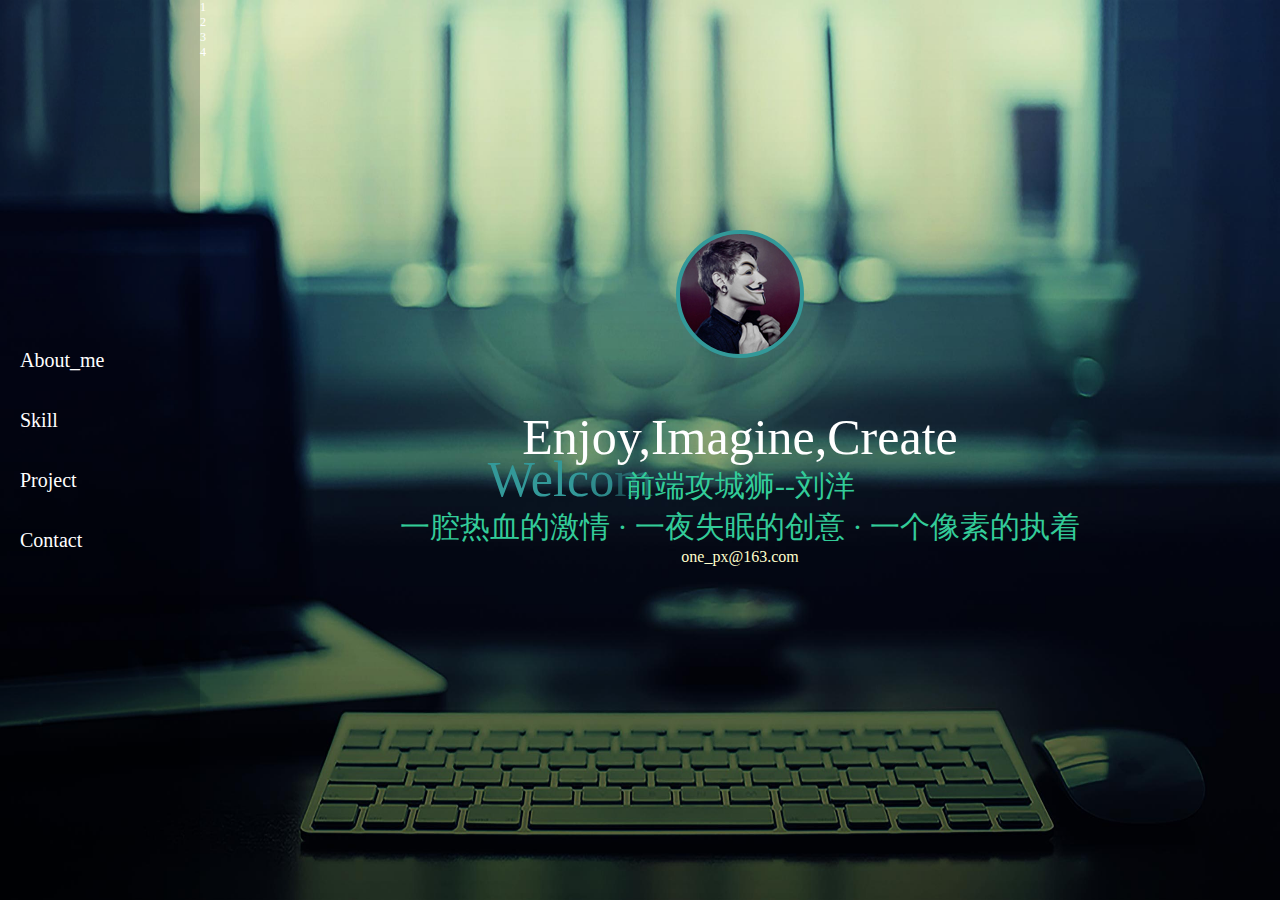
<file: index.html>
<!DOCTYPE html PUBLIC "-//W3C//DTD XHTML 1.0 Transitional//EN" "http://www.w3.org/TR/xhtml1/DTD/xhtml1-transitional.dtd">
<html xmlns="http://www.w3.org/1999/xhtml">
<head>
<meta http-equiv="Content-Type" content="text/html; charset=utf-8" />
<title>Leo</title>
<link href="ccs/index.css" rel="stylesheet" />
<link href="ccs/base.css" rel="stylesheet" />
<script src="js/jquery-1.7.2.js"></script>
<script>
window.onload =function(){
	var oOl =document.getElementById('js_tabbtn');
	var oUl =document.getElementById('js_tabbox');
	var aBtn=oOl.getElementsByTagName('li');
	var aBox=oUl.getElementsByTagName('li');
	var oHomePage =document.getElementById('js_index_word');
	iNow =-1;
	//首页欢迎语
	;(function(){	
		var indexWord ="Welcome To Leo's Home";
		for(i=0;i<indexWord.length;i++){
			var oLeo =document.createElement('span');
			oLeo.innerHTML =indexWord.charAt(i);
			oHomePage.appendChild(oLeo);
		}
		var aLeo =oHomePage.children;
		var timer =null;
		var j=0;
		timer =setInterval(function(){
			move(aLeo[j],{opacity:1})
			j++;
			if(j == aLeo.length){
				clearInterval(timer);
				setTimeout(function(){
					oHomePage.style.display ='none';
					aBtn[0].className ='active';
					move(aBox[0],{opacity:0.8},{duration:1000})
				},2000)
			}
		},100)
	})();	
	
	//选项卡；
	for(var i=0;i<aBtn.length;i++){
		(function(index){
			aBtn[i].onclick =function(){
				iNow=index;
				tab();
			};
		})(i)
	};
	//封装选项卡
	function tab(){
		for(var i=0;i<aBtn.length;i++){
			aBtn[i].className ='';
			move(aBox[i],{opacity:0});
		}
		oHomePage.style.display ='none';
		aBtn[iNow%aBtn.length].className ='active';
		move(aBox[iNow%aBtn.length],{opacity:0.8},{duration:1000})
	};
	//下拉切换
	function next(){
		iNow++;
		tab();
	};
	//上拉切换
	function prev(){
		iNow--;
		if(iNow<0){
			iNow=aBtn.length-1
		}
		tab();
	};
	
	//滚轮切换
	addWheel(document,function(bDOwn){		
		if(bDOwn){
			next();
		}else{
			prev();
		}
	})
	//点击logo
};

//封装滚轮事件；bDOWN
function addWheel(obj,fn){
	function fnWheel(ev){
		var oEvent = ev||event;
		var bDown = true;//true  向下   false   向上
		if(oEvent.wheelDelta){
			//wheelDelta
			if(oEvent.wheelDelta>0){
				bDown=false;
			}else{
				bDown=true;
			}
		}else{
			//detail
			if(oEvent.detail<0){
				bDown=false;
			}else{
				bDown=true;
			}
		}
		fn(bDown);
		oEvent.preventDefault&&oEvent.preventDefault();
		return false;
	}
	if(window.navigator.userAgent.indexOf('Firefox')!=-1){
		//DOMMouseScroll
		obj.addEventListener('DOMMouseScroll',fnWheel,false);
	}else{
		//onmousewheel
		obj.onmousewheel=fnWheel;
	}
}

//封装运动框架
function move(obj,json,options){
	options=options || {};
	options.duration=options.duration || 300;
	options.easing=options.easing || 'ease-out';
	
	var count=Math.ceil(options.duration/30);
	var start={};
	var dis={};
	for(var name in json){
		start[name]=parseFloat(getStyle(obj,name));
		
		if(isNaN(start[name])){
			switch(name){
				case 'left':
					start[name]=obj.offsetLeft;
					break;
				case 'top':
					start[name]=obj.offsetTop;
					break;
				case 'width':
					start[name]=obj.offsetWidth;
					break;
				case 'height':
					start[name]=obj.offsetHeight;
					break;
				case 'opacity':
					start[name]=1;
					break;
				case 'fontSize':
					start[name]=12;
					break;
				//.....
			}
		}
		
		dis[name]=json[name]-start[name];
	}
	
	var n=0;
	
	clearInterval(obj.timer);
	obj.timer=setInterval(function(){
		n++;
		
		for(var name in json){
			
			switch(options.easing){
				case 'linear':
					var a=n/count;
					var cur=start[name]+dis[name]*a;
					break;
				case 'ease-in':
					var a=n/count;
					var cur=start[name]+dis[name]*Math.pow(a,3);
					break;
				case 'ease-out':
					var a=1-n/count;
					var cur=start[name]+dis[name]*(1-Math.pow(a,3));
					break;
			}
			
			if(name=='opacity'){
				obj.style.opacity=cur;
				obj.style.filter='alpha(opacity:'+cur*100+')';
			}else{
				obj.style[name]=cur+'px';
			}
		}
		
		if(n==count){
			clearInterval(obj.timer);
			options.complete && options.complete();
		}
	},30);
}

//获取非行间样式
function getStyle(obj,name){
	return (obj.currentStyle || getComputedStyle(obj,false))[name];
}
</script>
</head>  

<body>
<div class="mind_body">
	<!--主页左部按钮切换-->
	<div class="mind_left">
		<!--主页左部导航-->
		<ol class="nav_box" id="js_tabbtn">
			<li>About_me</li>
			<li>Skill</li>
			<li>Project</li>
			<li>Contact</li>
		</ol>
		<span></span>
	</div>
	<!--主页右部显示-->
	<div class="mind_right">
		<div id="js_index_word"> </div>
		<ul class="show_box" id="js_tabbox">
			<li class="about_me">1
				<div class="w_word">
					<h1><a href="index.html">Leo个人站</a></h1>
					Enjoy,Imagine,Create<br />
					<span class="hot_word">前端攻城狮--刘洋</span><br />
					<span class="hot_word">一腔热血的激情 · 一夜失眠的创意 · 一个像素的执着</span><br />
					<a class="email_me" href="mailto:605564739@qq.com">one_px@163.com</a>	
				</div>
			</li>
			<li class="skill">2</li>
			<li class="project">3</li>
			<li class="contact">4</li>
		</ul>
	</div>
</div>
</body>
</html>
</file>
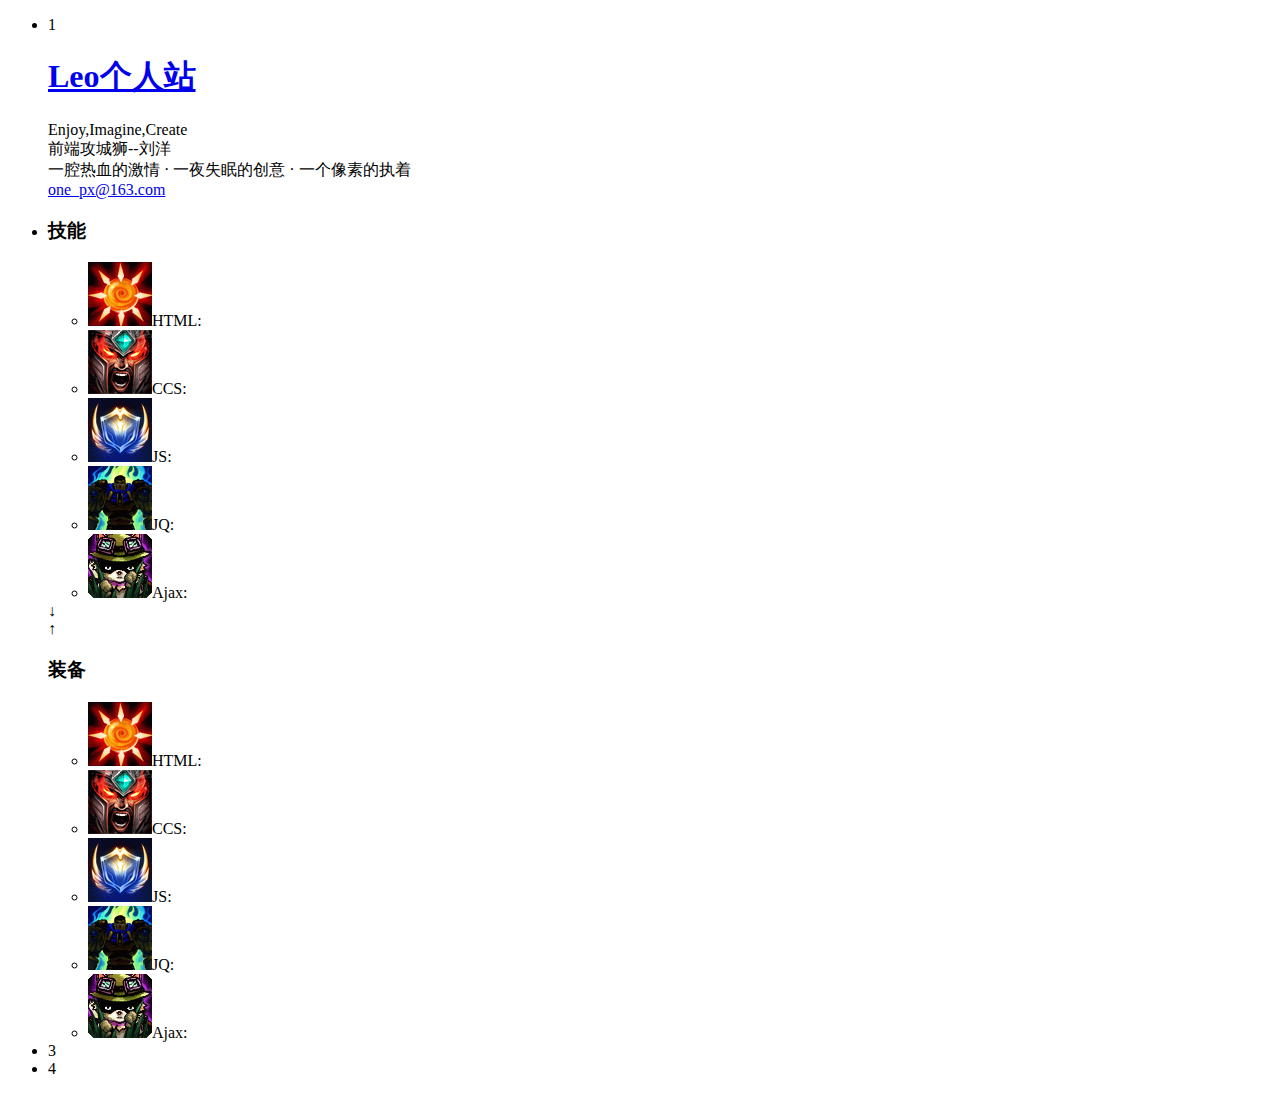
<file: test.html>
<!DOCTYPE html PUBLIC "-//W3C//DTD XHTML 1.0 Transitional//EN" "http://www.w3.org/TR/xhtml1/DTD/xhtml1-transitional.dtd">
<html xmlns="http://www.w3.org/1999/xhtml">
<head>
<meta http-equiv="Content-Type" content="text/html; charset=utf-8" />
<title>无标题文档</title>
<style>
</style>
</head>

<body>
	<div class="mind_right">
		<div id="js_index_word"> </div>
		<ul class="show_box" id="js_tabbox">
			<!--about me-->
			<li class="about_me css_opa0">1
				<div class="w_word">
					<h1><a href="index.html">Leo个人站</a></h1>
					Enjoy,Imagine,Create<br />
					<span class="hot_word">前端攻城狮--刘洋</span><br />
					<span class="hot_word">一腔热血的激情 · 一夜失眠的创意 · 一个像素的执着</span><br />
					<a class="email_me" href="mailto:605564739@qq.com">one_px@163.com</a>	
				</div>
			</li>
			<!--skill-->
			<li class="skill css_opa0" id="js_scroll_box">
					<div class="skill_box">	
						<h3>技能</h3>
						<ul>
						<li>
							<img src="img/skill1.gif" class="skill_bg">HTML:<div class="bar_box"><span class="bar"></span></div>
						</li>
						<li>
							<img src="img/skill2.gif" class="skill_bg">CCS:<div class="bar_box"><span class="bar"></span></div>
						</li>					
						<li>
							<img src="img/skill3.gif" class="skill_bg">JS:<div class="bar_box"><span class="bar"></span></div>
						</li>
						<li>
							<img src="img/skill4.gif" class="skill_bg">JQ:<div class="bar_box"><span class="bar"></span></div>
						</li>	
	
						<li>
							<img src="img/skill5.gif" class="skill_bg">Ajax:<div class="bar_box"><span class="bar"></span></div>
						</li>
					</ul>
						<span class="btn_down" id="js_down">↓</span>
					</div>
					<div class="tool_box">
						<span class="btn_up" id="js_up">↑</span>
						<h3>装备</h3>
						<ul>
						<li>
							<img src="img/skill1.gif" class="skill_bg">HTML:<div class="bar_box"><span class="bar"></span></div>
						</li>
						<li>
							<img src="img/skill2.gif" class="skill_bg">CCS:<div class="bar_box"><span class="bar"></span></div>
						</li>					
						<li>
							<img src="img/skill3.gif" class="skill_bg">JS:<div class="bar_box"><span class="bar"></span></div>
						</li>
						<li>
							<img src="img/skill4.gif" class="skill_bg">JQ:<div class="bar_box"><span class="bar"></span></div>
						</li>	
	
						<li>
							<img src="img/skill5.gif" class="skill_bg">Ajax:<div class="bar_box"><span class="bar"></span></div>
						</li>
					</ul>
					</div>
			</li>
			<li class="project css_opa0">3</li>
			<li class="contact css_opa0">4</li>
		</ul>
	</div>
</body>
</html>
</file>
<file: ccs/index.css>
html{ width:100%; height:100%;}
body{ width:100%; height:100%; color:#FFF; font-family:'微软雅黑'}
.mind_body{ width:100%; height:100%; position:relative; background:url(../img/front-background.jpg) no-repeat center 0; background-size:100% 100%;}

/*主页左部按钮*/
.mind_left{ width:200px; height:100%; position:absolute; top:0; left:0; background:rgba(0,0,0,0.2)}

/*主页左部按钮切换*/
.mind_left .nav_box{ width:100%; position:absolute; left:0; top:50%; margin-top:-120px; }
.nav_box li{ height:60px; line-height:60px; padding-left:20px; font-family:'微软雅黑'; font-size:20px; color:#FFF; cursor:pointer;}
.nav_box li.active{background:#399;}


/*主页右部显示*/
.mind_right{ position:relative; height:100%; margin-left:200px;}
.mind_right .show_box{ width:100%; height:100%;  position:absolute; left:0; top:0;}
.mind_right .show_box .css_opa0{ width:100%; height:100%; opacity:0; filter:alpha(opacity:0); background:#000; position:absolute; top:0; left:0;}

/*欢迎语*/
#js_index_word{ color:#FFF; font-family:'微软雅黑'; font-size:50px; text-align:center; position:absolute; left:0; top:50%; width:100%; } 
#js_index_word p{ position:absolute; top:0; left:0; background:#F33; cursor:pointer;}
#js_index_word span{ width:80px; color:#399; opacity:0; filter:alpha(opacity:0); }


/*about me*/
.w_word { color:#FFF; font-family:'微软雅黑'; font-size:50px; text-align:center; position:absolute; left:0; top:20%; width:100%;}
h1{ width:120px; height:120px; border-radius:50%; background:url(../img/log.jpg) no-repeat center 0; margin:50px auto; border:4px solid #399;}
h1 a{ width:100%; height:100%; display:block; text-indent:-999999em;}
.w_word .hot_word{ color:#3C9; font-family:'微软雅黑'; font-size:30px;}
.w_word .email_me{ color:#ffc; font-family:'微软雅黑'; font-size:16px;}

/*skill*/
.skill_box{width:100%; height:100%; position:relative;}

.skill_box h3{ font-size:50px; height:30px; line-height:30px; text-align:center; padding-top:50px;}
.skill ul{ margin:0 auto;}
.skill li{ height:64px; padding-left:80px; font-size:36px; line-height:64px; margin:30px 0 20px 100px; position:relative;}
.skill .skill_bg{ width:64px; height:64px; position:absolute; top:0; left:0;}
.skill .bar_box{ width:500px; height:34px; border-radius:10px; background:#FFF; position:absolute; top:15px; left:250px;}
.skill .bar{ width:10px; height:34px; position:absolute; top:0; left:0; background:#F00; border-radius:10px;}
</file>
<file: ccs/base.css>
@charset "utf-8";
/* 基础css  清除默认样式*/

*{ padding:0; margin:0;}
h1,h2,h3,h4,h5,h6{ font-size:100%; line-height:100%; font-weight:normal;}
body{ font-size:12px;}
a{ text-decoration:none; color:#000;}
i,em{ font-style:normal;}
b,strong{ font-weight:normal;}
.fl{float:left;}
.fr{float:right;}
.clearfix:after{display:block;clear:both;content:'';}
.clearfix{zoom:1;}
input{outline:none; border:none 0;padding:0;}
img{display:block;}
li{ list-style:none; vertical-align:top;}/*li里浮动,li不浮动，去3像素bug*/
a img{ border:0; }/*a包img：去蓝色边框*/
img{display:block;}/*a包img：去3像素bug*/
table,th,td,tr{ border:1px solid red; padding:0;}
table{border-collapse:collapse;}
</file>
